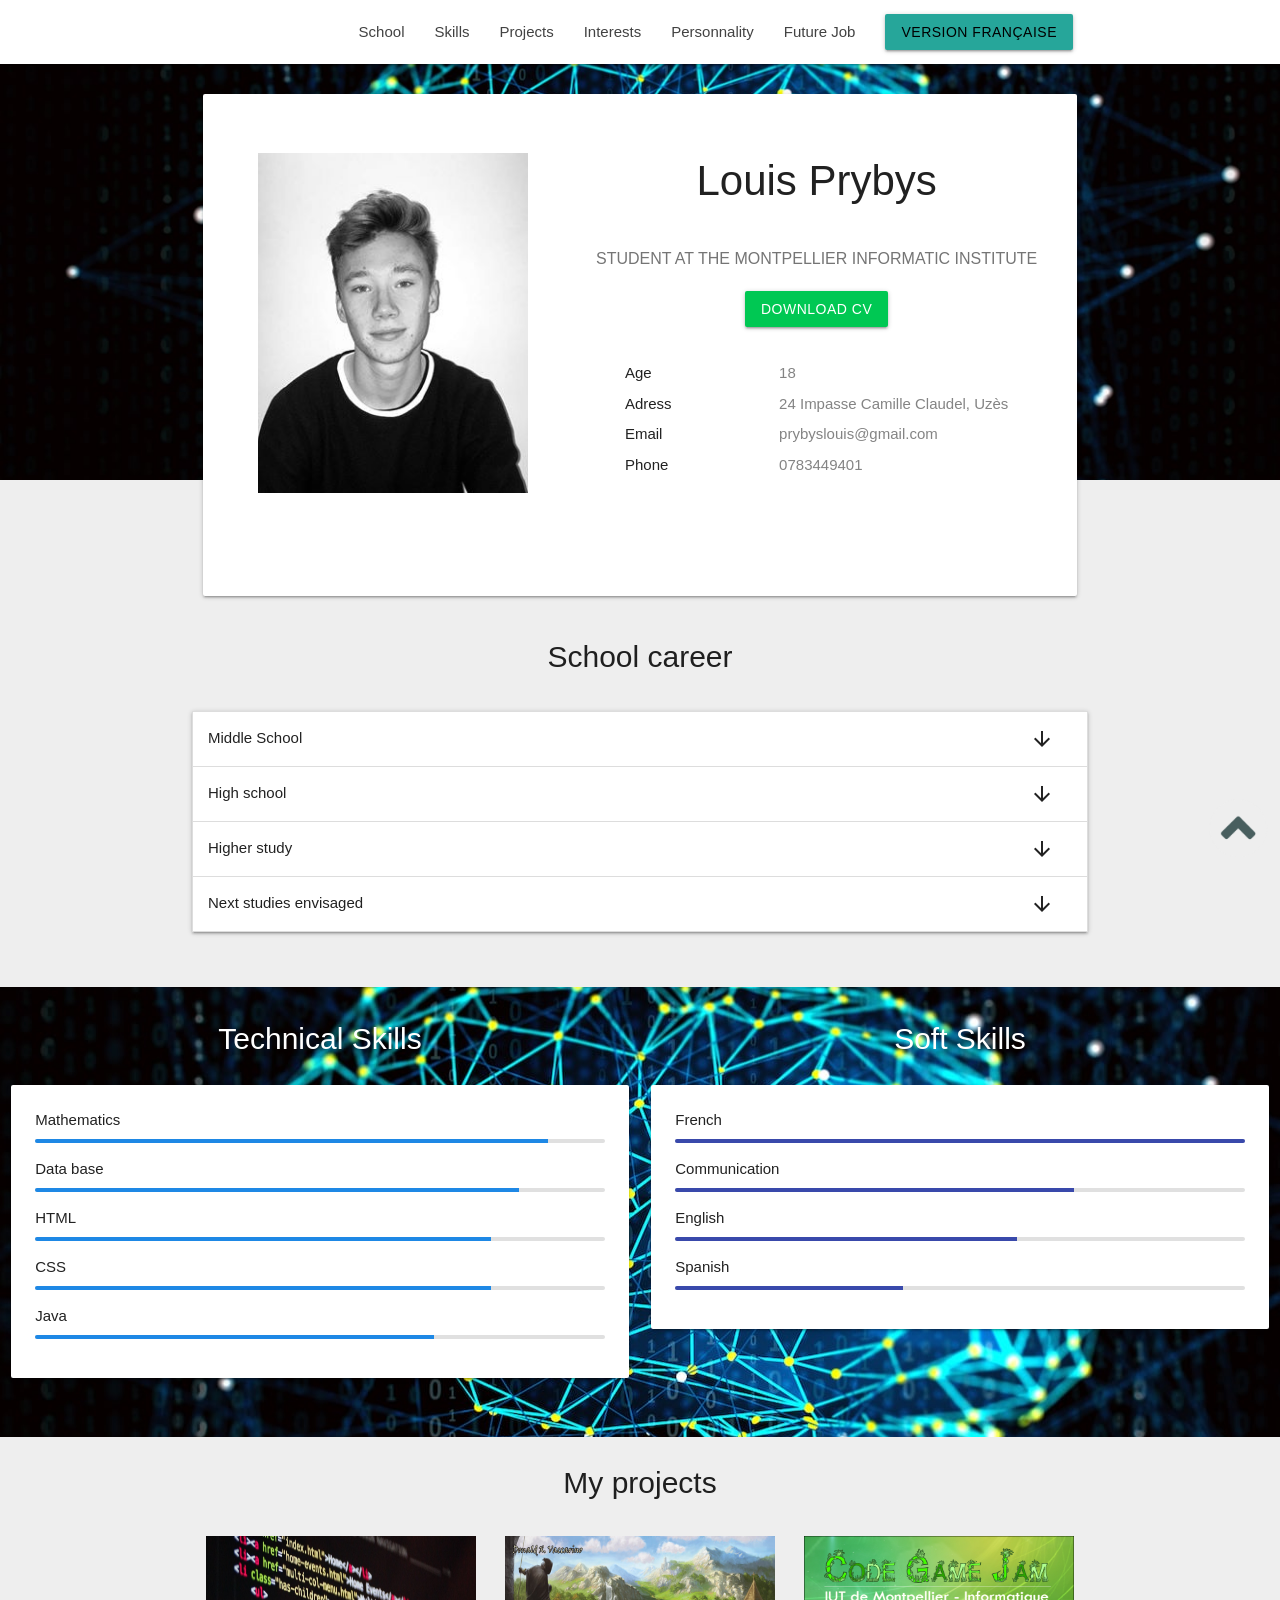
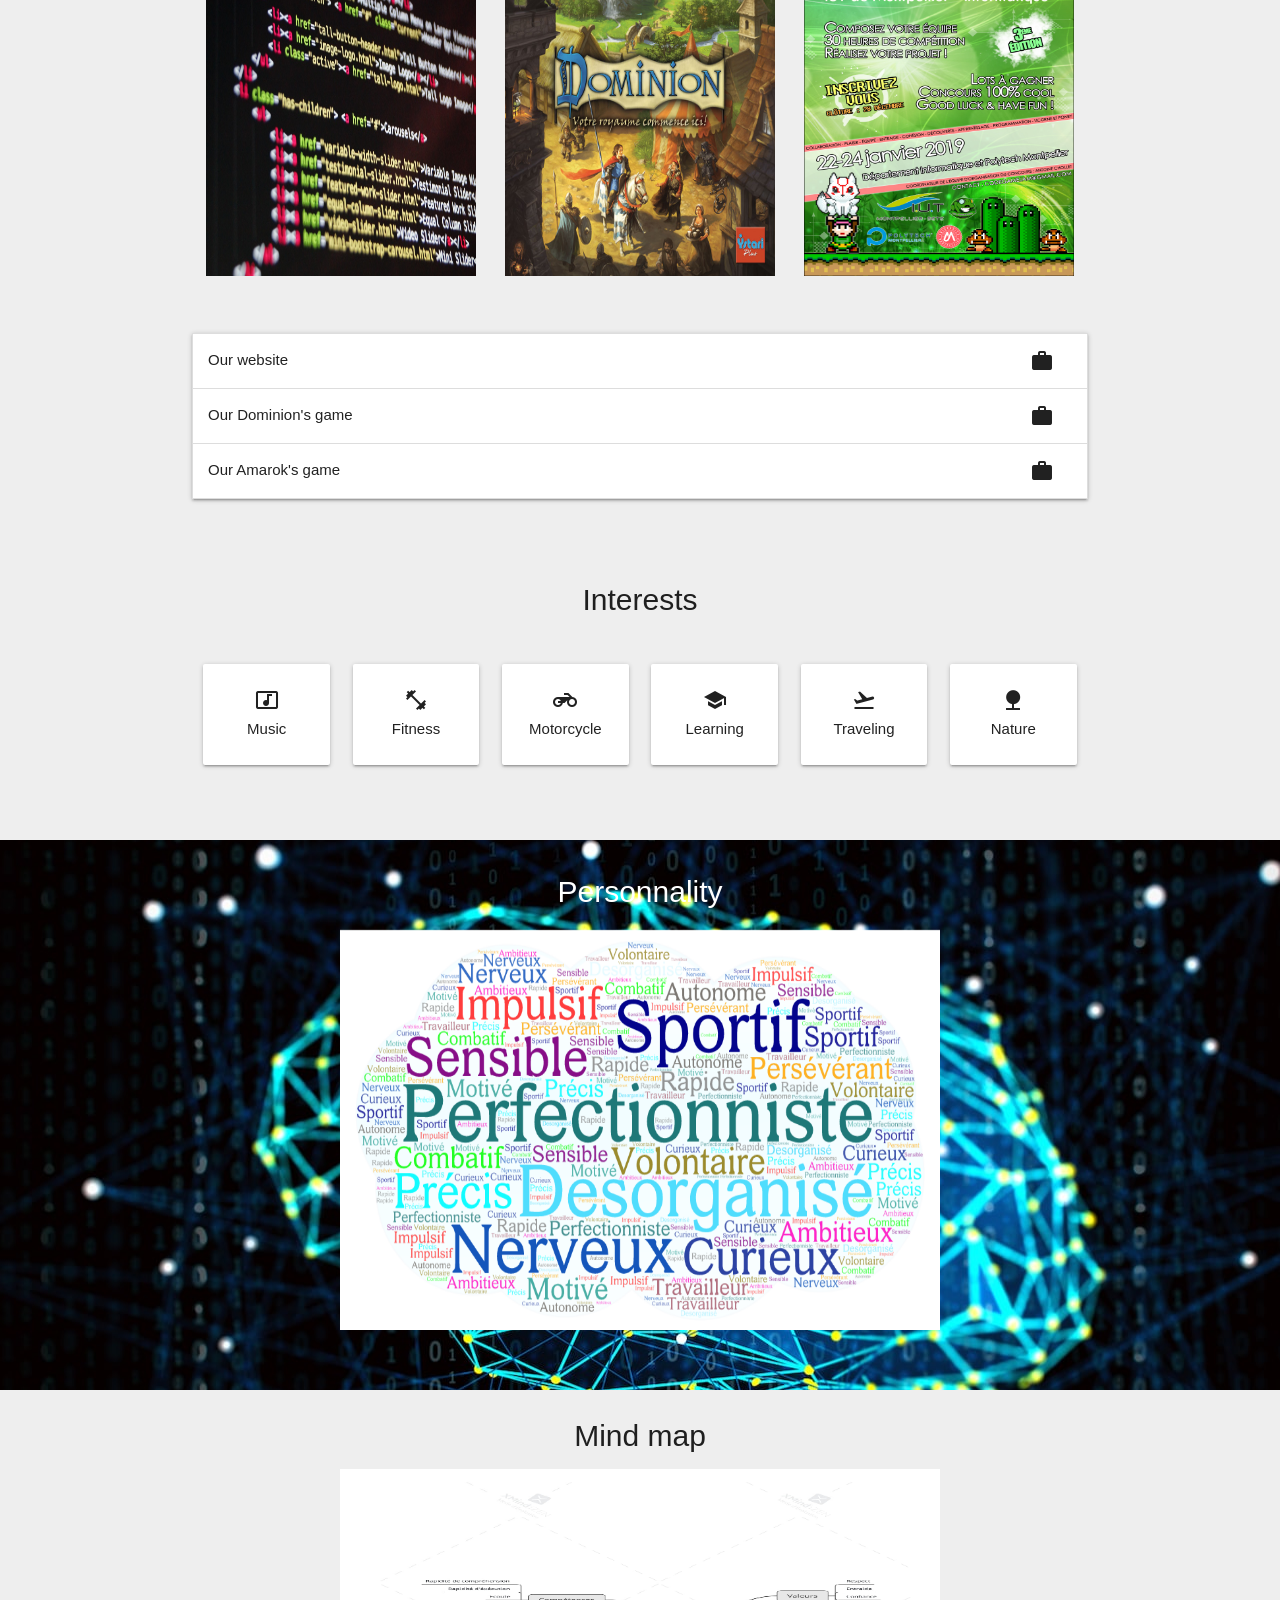
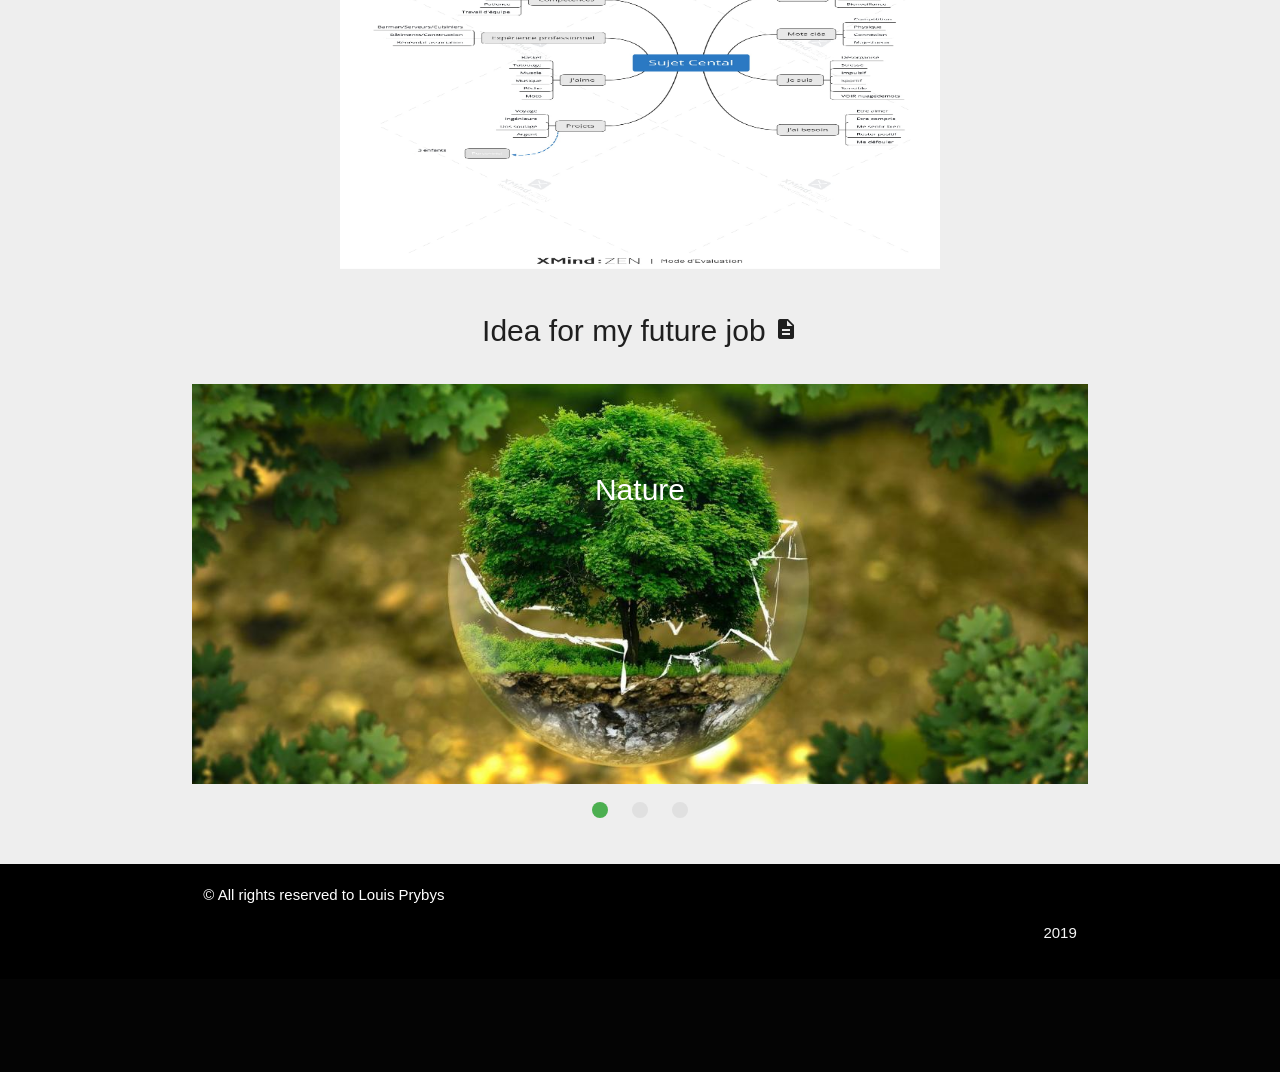
<file: index.html>
<!DOCTYPE html>
<html>
	<head>
		<title>Personal Website</title>
		<meta charset="utf-8">
		<!--Import Google Icon Font-->
		<link href="https://fonts.googleapis.com/icon?family=Material+Icons" rel="stylesheet">
		<!-- Social media Font -->
		<link rel="stylesheet" href="https://d1azc1qln24ryf.cloudfront.net/114779/Socicon/style-cf.css?9ukd8d">
		<!-- Materialize: Compiled and minified CSS -->
		<link rel="stylesheet" href="https://cdnjs.cloudflare.com/ajax/libs/materialize/1.0.0/css/materialize.min.css">
		<link rel="stylesheet" type="text/css" href="./accueilstyle.css">
		<!--Let browser know website is optimized for mobile-->
		<meta name="viewport" content="width=device-width, initial-scale=1.0"/>
	</head>
	<body class="grey lighten-3">
		<header>
			<div class="header-bg"></div>
			<nav class="nav-wraper white">
				<div class="container">
					
					<a data-target="sidenav" class="sidenav-trigger grey-text text-darken-3"><i class="material-icons">menu</i></a>
					<ul id="nav-mobile" class="right hide-on-med-and-down">
						<li><a class="grey-text text-darken-3" href="#school">School</a></li>
						<li ><a class="grey-text text-darken-3" href="#skills">Skills</a></li>
						<li><a class="grey-text text-darken-3" href="#projects">Projects</a></li>
						<li ><a class="grey-text text-darken-3" href="#interests">Interests</a></li>
						<li><a class="grey-text text-darken-3" href="#personnality">Personnality</a></li>
						<li ><a class="grey-text text-darken-3" href="#futurejob">Future Job</a></li>
						<li ><a class="waves-effect waves-light btn black-text text-darken-1" href="./index1.html">Version Française</a></li>
					</ul>
				</div>
			</nav>
		</header>
		<ul id="sidenav" class="sidenav">
			<li><a class="grey-text text-darken-3" href="#about">About</a></li>
			<li><a class="grey-text text-darken-3" href="#school">School</a></li>
			<li ><a class="grey-text text-darken-3" href="#skills">Skills</a></li>
			<li><a class="grey-text text-darken-3" href="#projects">Projects</a></li>
			<li ><a class="grey-text text-darken-3" href="#interests">Interests</a></li>
			<li><a class="grey-text text-darken-3" href="#personnality">Personnality</a></li>
			<li ><a class="grey-text text-darken-3" href="#futurejob">Future Job</a></li>
			<li ><a class="waves-effect waves-light btn black-text text-darken-1" href="./pageaccueil1.html">Version Française</a></li>
		</ul>
		<div class="wrapper container">
			<!-- first card with personal info -->
			<div class="row">
				<div class="col s12">
					<div class="card">
						<div class="card-content ">
							<div class="row ">
								<div class="col s12 l5 center">
									<img class="responsive-img avatar" src="./image/Louis.jpg" alt="Image de Louis">
									<ul class="social-icons">
										<li>
											<a target="_blank" href="https://www.facebook.com/louis.prybys.7" class="pure-button button-socicon"><span class="socicon socicon-facebook grey-text text-darken-1"></span></a>
										</li>
										<li>
											<a target="_blank" href="https://www.instagram.com/louisprybys/?hl=fr" class="pure-button button-socicon"><span class="socicon socicon-linkedin grey-text text-darken-1"></span></a>
										</li>
										<li>
											<a target="_blank" href="https://www.linkedin.com/in/louis-prybys-404544171/" class="pure-button button-socicon"><span class="socicon socicon-instagram grey-text text-darken-1"></span></a>
										</li>
									</ul>
								</div>
								<div class="col s12 l7 info center">
									<h1 id="about" class="scrollspy">Louis Prybys</h1>
									<p class="grey-text text-darken-1 student">
										Student at the Montpellier informatic Institute
									</p>
									<div class="student">
										<a class="waves-effect waves-light btn green accent-4" href="./docs/CV.pdf" target="_blank" download id="CV">DOWNLOAD CV</a>
									</div>
									<ul class="student">
										<li>
											<span class="profile-title">Age</span>
											<span class="profile-desc">18</span>
										</li>
										<li>
											<span class="profile-title">Adress</span>
											<span class="profile-desc">24 Impasse Camille Claudel, Uzès</span>
										</li>
										<li>
											<span class="profile-title">Email</span>
											<span class="profile-desc">prybyslouis@gmail.com</span>
										</li>
										<li>
											<span class="profile-title">Phone</span>
											<span class="profile-desc">0783449401</span>
										</li>
									</ul>
								</div>
							</div>
						</div>
					</div>
				</div>
			</div>
			<div>
				<h3 id="school" class="padding">School career</h3>
				<ul class="collapsible">
					<li>
						<div class="collapsible-header">
							Middle School
							<i class="fleche material-icons">arrow_downward</i>
						</div>
						<div class="collapsible-body">
							<span>College students at Jean Louis Trintignant,30700 Uzès. <br>Brevet des collèges : Well mention.</span>
						</div>
					</li>
					<li>
						<div class="collapsible-header">
							High school
							<i class=" fleche material-icons">arrow_downward</i>
						</div>
						<div class="collapsible-body">
							<span>High school student at Lycée Charles Gide, 30700 Uzès. <br>Baccalauréat : AB Mention.</span>
						</div>
					</li>
					<li>
						<div class="collapsible-header">
							Higher study
							<i class="fleche material-icons">arrow_downward</i>
						</div>
						<div class="collapsible-body">
							<span>Student at the Montpellier informatic institute (DUT). First year.</span>
						</div>
					</li>
					<li>
						<div class="collapsible-header">
							Next studies envisaged
							<i class="fleche material-icons">arrow_downward</i>
						</div>
						<div class="collapsible-body">
							<span>Engineering schools like (Ecole des Mines or Polytech).</span>
						</div>
					</li>
				</ul>
			</div>
		</div>
		<!-- Skills -->
		<div class="parallax-container">
			<div class="parallax">
				<img alt="Image parallax" src="./image/artifi.jpg">
			</div>
			<div class="row">
				<div class="col s12 l6">
					<h2 id="skills" class="scrollspy">Technical Skills</h2>
					<div class="card">
						<div class="card-content">
							<div>
								Mathematics
							</div>
							<div class="progress grey lighten-2">
								<div class="determinate blue darken-1" style="width: 90%"></div>
							</div>
							<div>
								Data base
							</div>
							<div class="progress grey lighten-2">
								<div class="determinate blue darken-1" style="width: 85%"></div>
							</div>
							<div>
								HTML
							</div>
							<div class="progress grey lighten-2">
								<div class="determinate blue darken-1" style="width: 80%"></div>
							</div>
							<div>
								CSS
							</div>
							<div class="progress grey lighten-2">
								<div class="determinate blue darken-1" style="width: 80%"></div>
							</div>
							<div>
								Java
							</div>
							<div class="progress grey lighten-2">
								<div class="determinate blue darken-1" style="width: 70%"></div>
							</div>
						</div>
					</div>
				</div>
				<div class="col s12 l6">
					<h2 class="scrollspy">Soft Skills</h2>
					<div class="card">
						<div class="card-content">
							<div>
								French
							</div>
							<div class="progress grey lighten-2">
								<div class="determinate indigo darken-1" style="width: 100%"></div>
							</div>
							<div>
								Communication
							</div>
							<div class="progress grey lighten-2">
								<div class="determinate indigo darken-1" style="width: 70%"></div>
							</div>
							<div>
								English
							</div>
							<div class="progress grey lighten-2">
								<div class="determinate indigo darken-1" style="width: 60%"></div>
							</div>
							<div>
								Spanish
							</div>
							<div class="progress grey lighten-2">
								<div class="determinate  indigo darken-1" style="width: 40%"></div>
							</div>
						</div>
					</div>
				</div>
			</div>
		</div>
		<div class="row large center">
			<h3 id="projects" class="padding">My projects</h3>
			<div class="col l4 m12 s12">
				<img class="responsive-img " src="./image/code.jpg" alt="Image projects" onclick="toggle_text('span_txt');">
				<br />
				<span id="span_txt" style="display: none;">Code : I created a site with my team using cms joomla. <a target="_blank" href="https://iut-info-projet.cloudaccess.host/index.php"> Our website</a></span>
			</div>
			<div class="col l4 m12 s12">
				<img class="responsive-img " src="./image/game.jpg" alt="Image projects" onclick="toggle_text1('span_txt1');">
				<br />
				<span id="span_txt1" style="display: none;">Game : As part of the DUT we designed a board game entirely in java.<a target="_blank" href="https://dominion.zanapher.fr/login?next=%2Findex"> Play Game</a></span>
			</div>
			<div class="col l4 m12 s12">
				<img class="responsive-img jam" src="./image/jam.jpg" alt="Image projects" onclick="toggle_text2('span_txt2');">
				<br />
				<span id="span_txt2" style="display: none;">Jam : I participated in the design of a video game in a group of 5.<a target="_blank" href="./amarok/amarok.html"> Play game</a></span>
			</div>
		</div>

				<div class="wrapper container">
		<ul class="collapsible">
					<li>
						<div class="collapsible-header">
							Our website
							<i class="fleche material-icons">work</i>
						</div>
						<div class="collapsible-body">
							<span>In project management, we carried out this project in a group of 6. Taking control of the software used was complicated but I managed to create and configure an entire forum. The project lasted about 2 months and I was involved in this interesting project for about 10 hours.<br>
								<br>
							You can play our game by clicking on the first image.</span>
						</div>
					</li>
					<li>
						<div class="collapsible-header">
							Our Dominion's game
							<i class=" fleche material-icons">work</i>
						</div>
						<div class="collapsible-body">
							<span>In programming we performed a fully java-coded board game. This one lasted about 1 month, there were 4 of us working on the project. More specifically, I was involved in the code of the various cards used to develop specific strategies.<br>
								<br>
								You can play our game by clicking on the second image.</span>
						</div>
					</li>
					<li>
						<div class="collapsible-header">
							Our Amarok's game
							<i class="fleche material-icons">work</i>
						</div>
						<div class="collapsible-body">
							<span>For profit and competitive, I participated in the creation of a video game. In fact, we had 30 hours to make a game on the theme of the forest. My work carried out was access to the realization of the different maps. I also helped to write the code to make the character work. <br>
								<br>
								You can play our game by clicking on the third image.</span>
						</div>
					</li>
				</ul>
			</div>
		<div class="wrapper container">
			<div class="interests">
				<h3 id="interests" class="scrollspy">Interests</h3>
				<div class="row interests">
					<div class="col s6 m4 l2">
						<div class="card">
							<div class="card-content center">
								<div>
									<i class="material-icons">music_video</i>
								</div>
								<div>
									Music
								</div>
							</div>
						</div>
					</div>
					<div class="col s6 m4 l2">
						<div class="card">
							<div class="card-content center">
								<div>
									<i class="material-icons">fitness_center</i>
								</div>
								<div>
									Fitness
								</div>
							</div>
						</div>
					</div>
					<div class="col s6 m4 l2">
						<div class="card">
							<div class="card-content center">
								<div>
									<i class="material-icons">motorcycle</i>
								</div>
								<div>
									Motorcycle
								</div>
							</div>
						</div>
					</div>
					<div class="col s6 m4 l2">
						<div class="card">
							<div class="card-content center">
								<div>
									<i class="material-icons">school</i>
								</div>
								<div>
									Learning
								</div>
							</div>
						</div>
					</div>
					<div class="col s6 m4 l2">
						<div class="card">
							<div class="card-content center">
								<div>
									<i class="material-icons">flight_takeoff</i>
								</div>
								<div>
									Traveling
								</div>
							</div>
						</div>
					</div>
					<div class="col s6 m4 l2">
						<div class="card">
							<div class="card-content center">
								<div>
									<i class="material-icons">nature</i>
								</div>
								<div>
									Nature
								</div>
							</div>
						</div>
					</div>
				</div>
			</div>
		</div>
		<div class="parallax-container para">
			<div class="parallax">
				<img alt="Image parallax" src="./image/artifi.jpg">
			</div>
			<h2 id="personnality">Personnality</h2>
			<div class="positionnuage">
				<img class="materialboxed" alt="Image de mon nuage de mots" src="./image/cloud.png">
			</div>
		</div>
		<div class="positionnuage">
			<h3 id="personnality">Mind map</h3>
			<img class="mind materialboxed" alt="Image de moi" src="./image/mentale.jpg">
		</div>
		<div class="think">
			<h3 id="futurejob" class="padding scrollspy" >Idea for my future job <i class="material-icons">description</i></h3>
		</div>
		<div class="wrapper container">
			<div class="slider">
				<ul class="slides">
					<li>
						<img src="./image/nature.jpg" alt="Image de mon future domaine d'activité">
						<div class="caption center-align">
							<h3>Nature</h3>
						</div>
					</li>
					<li>
						<img src="./image/espace.jpg" alt="Image de mon future domaine d'activité">
						<div class="caption left-align">
							<h3>Space</h3>
						</div>
					</li>
					<li>
						<img src="./image/technologie-informatique.png" alt="Image de mon future domaine d'activité">
						<div class="caption right-align">
							<h3>Technologies</h3>
						</div>
					</li>
				</ul>
			</div>
		</div>
		<footer class="page-footer">
			<div class="container">
				<div class="row">
					<div class="col l16 s12">
						© All rights reserved to Louis Prybys
					</div>
					<div class="col l16 s12">
						<p class="grey-text text-lighten-4 right">
							2019
						</p>
					</div>
				</div>
			</div>
			<div class="footer-copyright">
				<div class="container">
					<div class="row">
						<div class="col l12 s12">
							<ul class="social-icons left">
								<li>
									<a target="_blank" href="https://www.facebook.com/louis.prybys.7" class="pure-button button-socicon"><span class="socicon socicon-facebook white-text text-darken-1"></span></a>
								</li>
								<li>
									<a target="_blank" href="https://www.instagram.com/louisprybys/?hl=fr" class="pure-button button-socicon"><span class="socicon socicon-linkedin white-text text-darken-1"></span></a>
								</li>
								<li>
									<a target="_blank" href="https://www.linkedin.com/in/louis-prybys-404544171/" class="pure-button button-socicon"><span class="socicon socicon-instagram white-text text-darken-1"></span></a>
								</li>
							</ul>
						</div>
					</div>
				</div>
			</div>
		</footer>
		<a class="back-to-top" href="#"><img alt="Back to Top" src="./image/fleche.png" data-jpibfi-post-excerpt="" data-jpibfi-post-url="http://www.cdl-graphicart.com/un-bouton-back-to-top-fluide-grace-a-jquery/" data-jpibfi-post-title="Un bouton "back to top" fluide grâce à jQuery" data-jpibfi-src="https://lh3.googleusercontent.com/-3RldGtL2azw/VrOzk609bmI/AAAAAAAABMw/xk8QnsFub7Q/s70-Ic42/BackToTop.png" ></a>
		<!-- Compiled and minified JavaScript -->
		<script src="https://ajax.googleapis.com/ajax/libs/jquery/3.3.1/jquery.min.js"></script>
		<script src="https://cdnjs.cloudflare.com/ajax/libs/materialize/1.0.0/js/materialize.min.js"></script>
		<script>
			$(document).ready(function(){
				$('.scrollspy').scrollSpy();
			});
		</script>
		<!-- Javascript for sidenav -->
		<script>
			$(document).ready(function(){
				$('.sidenav').sidenav();
			});
		</script>
		<!-- Javascript for slider -->
		<script type="text/javascript">
			$(document).ready(function(){
				$('.slider').slider();
			});
		</script>
		<!-- Javascript for parallax -->
		<script>
			$(document).ready(function(){
				$('.parallax').parallax();
			});
		</script>
		<script>
			$(document).ready(function(){
				$('.parallax1').parallax();
			});
		</script>
		<!-- Javascript for touchdown -->
		<script>
			$(document).ready(function(){
				$('.collapsible').collapsible();
			});
		</script>
		<script>
			$(document).ready(function(){
				$('.materialboxed').materialbox();
				  
			});
		</script>
		<!-- Javascript for projects -->
		<script>
			function toggle_text(id) {
				var span = document.getElementById(id);
				if(span.style.display == "none") {
					span.style.display = "inline";
				}
				else {
					span.style.display = "none";
				}
			}
			function toggle_text1(id) {
				var span = document.getElementById(id);
				if(span.style.display == "none") {
					span.style.display = "inline";
				}
				else {
					span.style.display = "none";
				}
			}
			function toggle_text2(id) {
				var span = document.getElementById(id);
				if(span.style.display == "none") {
					span.style.display = "inline";
				}
				else {
					span.style.display = "none";
				}
			}
		</script>
		<!-- Javascript for menu -->
		<script>
			$('a[href^="#"]').click(function(){
				var the_id = $(this).attr("href");
				var duration = 700;
				if (the_id === '#') {
					return;
				}
				$('html, body').animate({
					scrollTop:$(the_id).offset().top
				}
				, duration);
				return false;
			});
		</script>
		<!-- Javascript for backtotop -->
		<script>
			jQuery(document).ready(function() {
				var offset = 220;
				var duration = 1000;
				jQuery(window).scroll(function() {
					if (jQuery(this).scrollTop() > offset) {
						jQuery('.back-to-top').fadeIn(duration);
					}
					 else {
						jQuery('.back-to-top').fadeOut(duration);
					}
				});
				jQuery('.back-to-top').click(function(event) {
					event.preventDefault();
					jQuery('html, body').animate({
						scrollTop: 0
					}
					, duration);
					return false;
				}
				)
			});
		</script>
	</body>
</html>
</file>
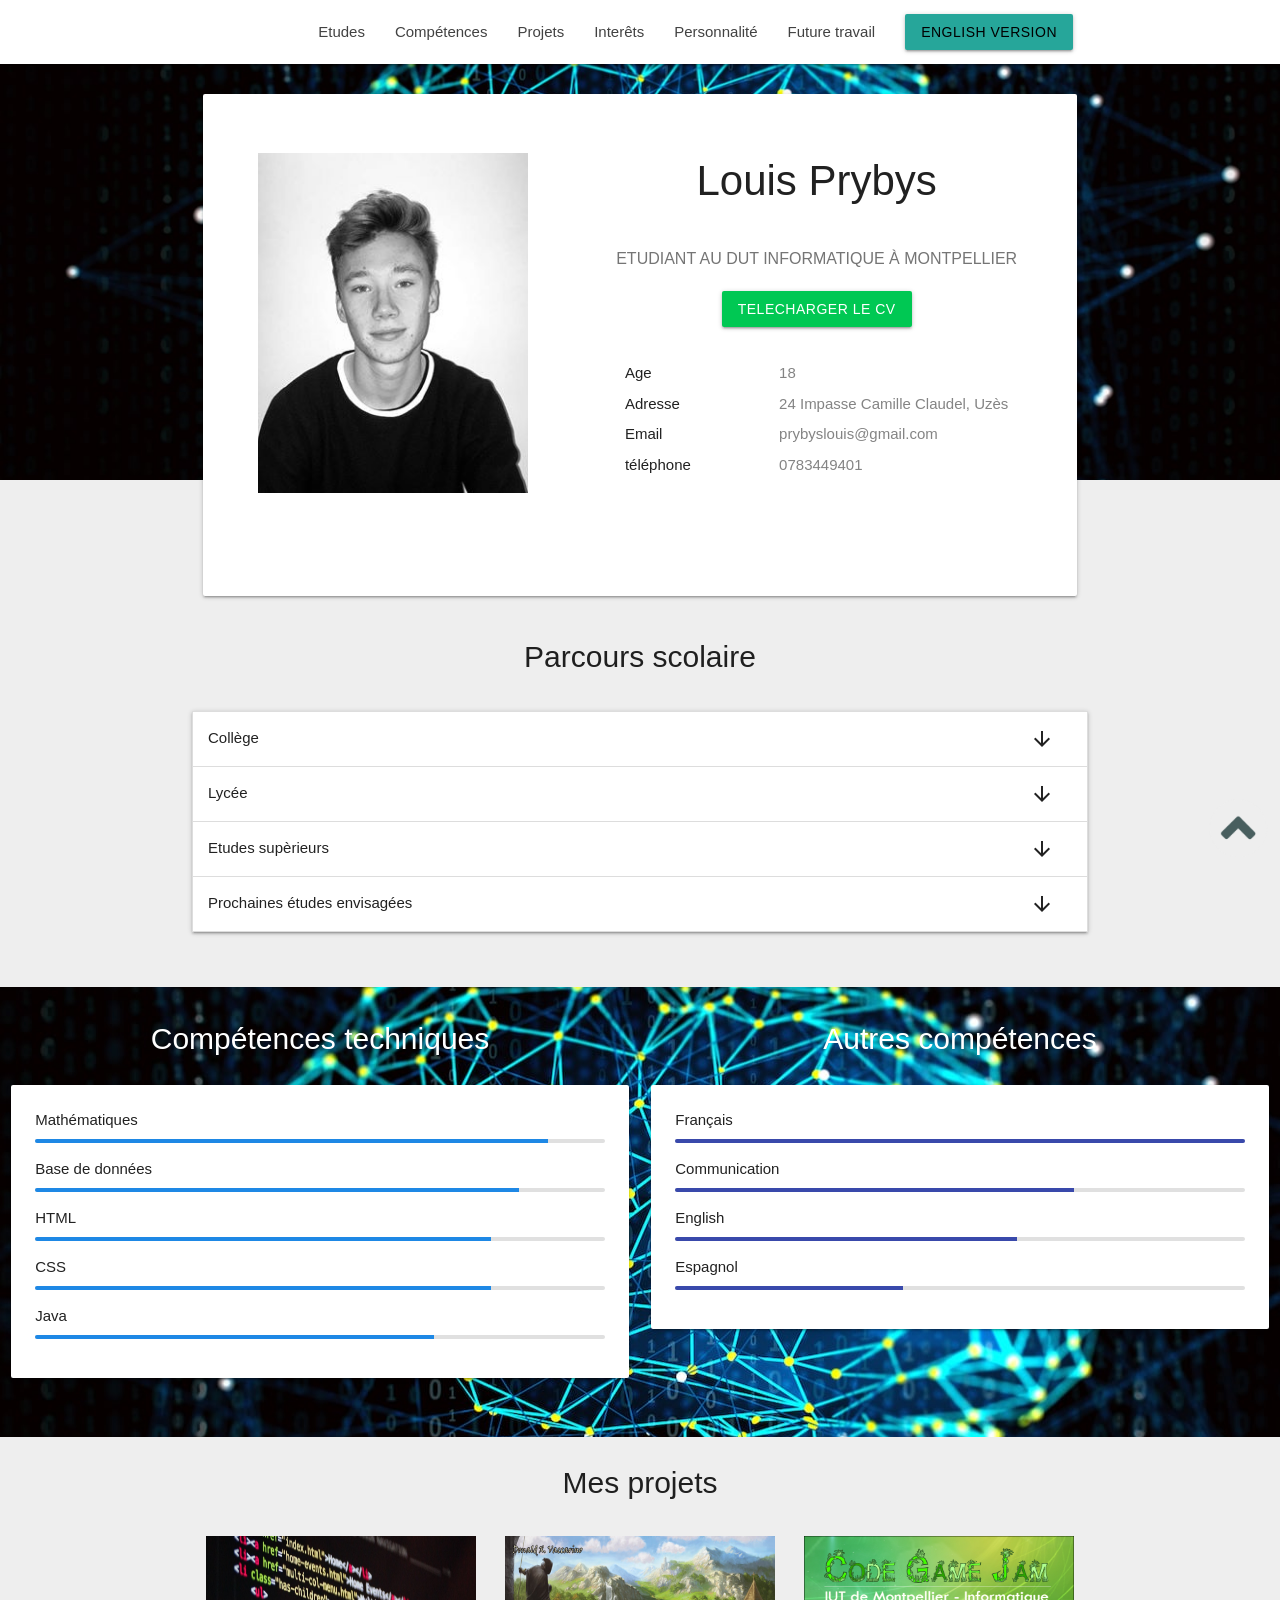
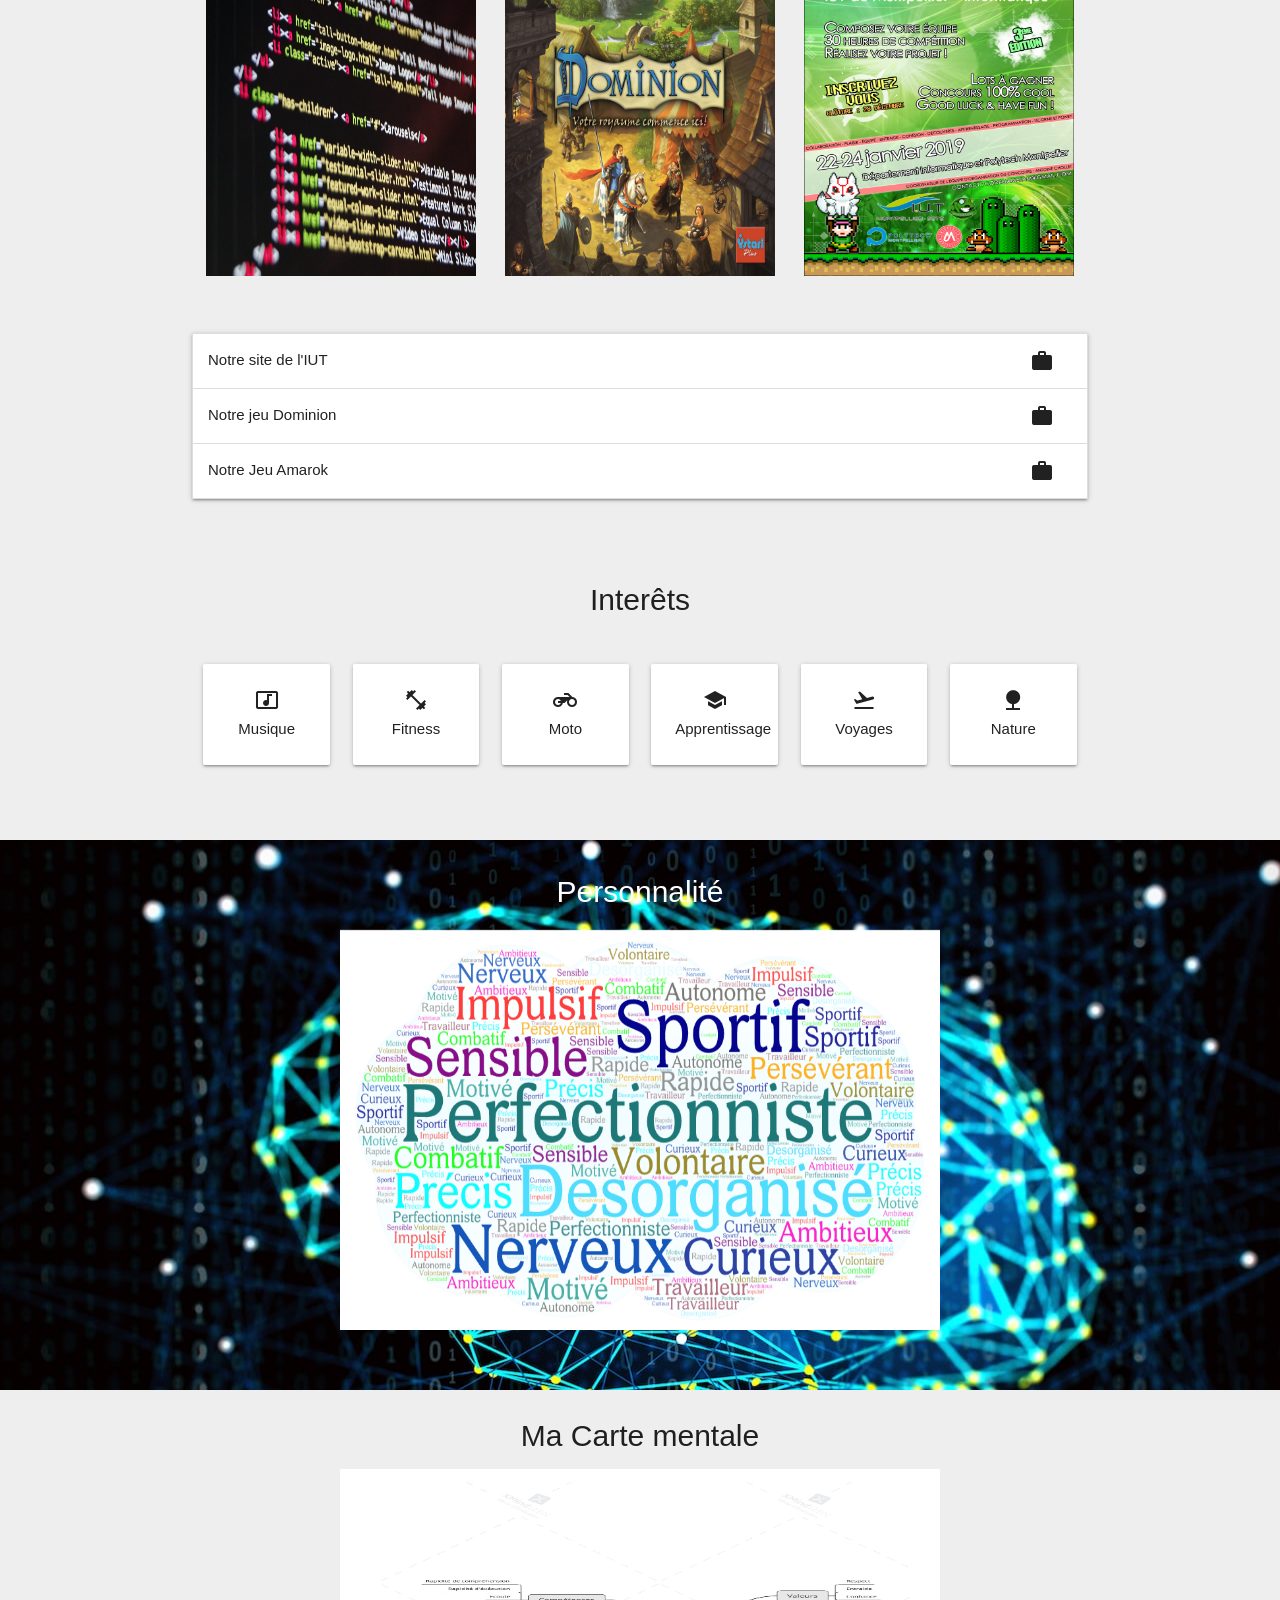
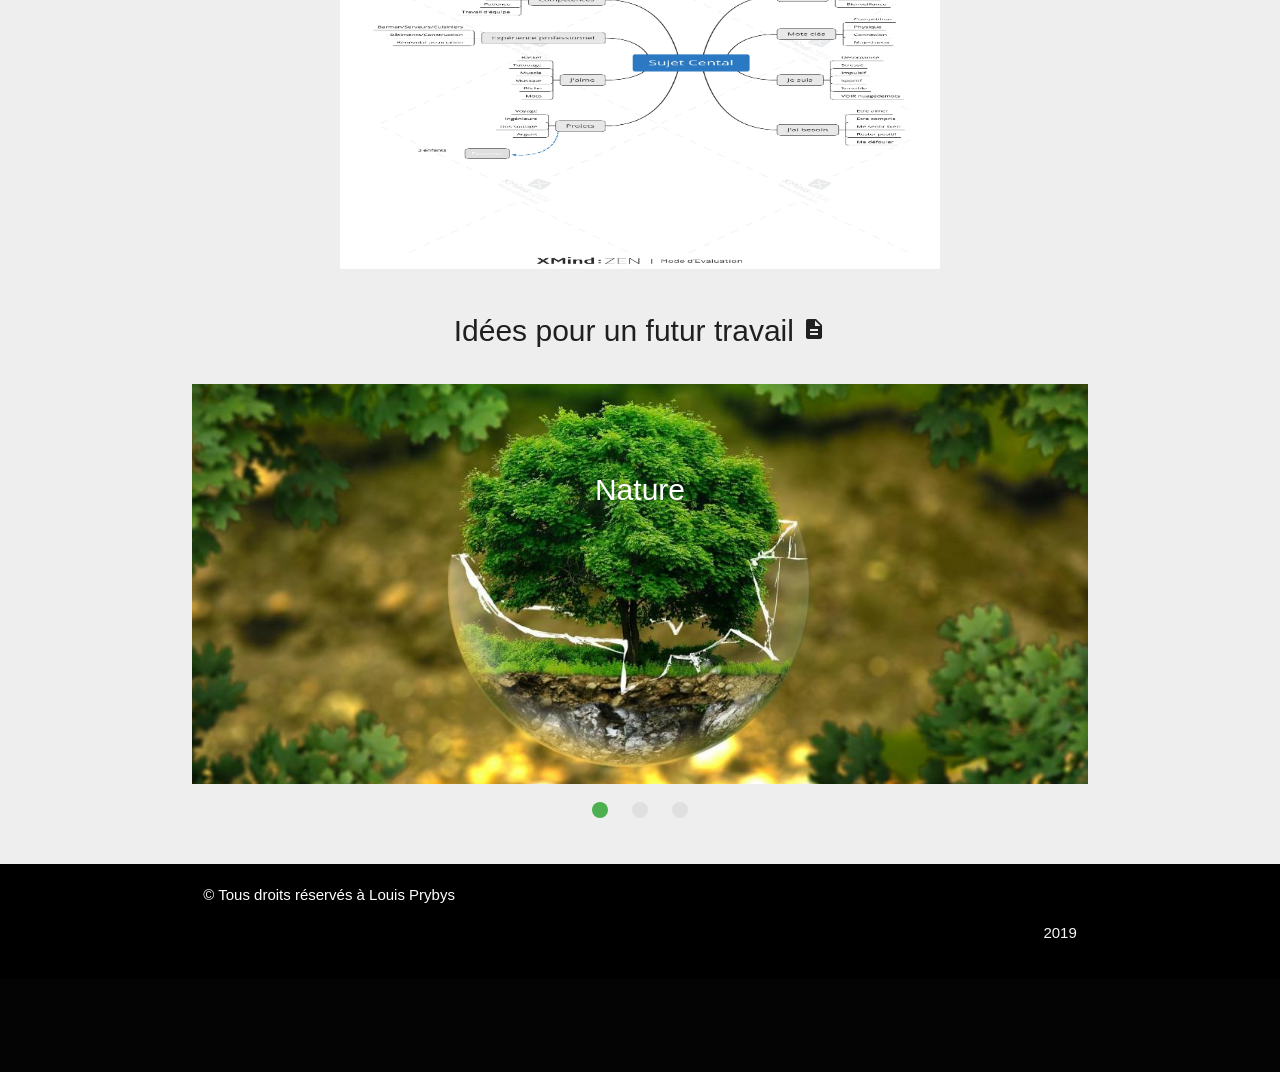
<file: index1.html>
<!DOCTYPE html>
<html>
	<head>
		<title>Personal Website</title>
		<meta charset="utf-8">
		<!--Import Google Icon Font-->
		<link href="https://fonts.googleapis.com/icon?family=Material+Icons" rel="stylesheet">
		<!-- Social media Font -->
		<link rel="stylesheet" href="https://d1azc1qln24ryf.cloudfront.net/114779/Socicon/style-cf.css?9ukd8d">
		<!-- Materialize: Compiled and minified CSS -->
		<link rel="stylesheet" href="https://cdnjs.cloudflare.com/ajax/libs/materialize/1.0.0/css/materialize.min.css">
		<link rel="stylesheet" type="text/css" href="./accueilstyle.css">
		<!--Let browser know website is optimized for mobile-->
		<meta name="viewport" content="width=device-width, initial-scale=1.0"/>
	</head>
	<body class="grey lighten-3">
		<header>
			<div class="header-bg"></div>
			<nav class="nav-wraper white">
				<div class="container">
					<a data-target="sidenav" class="sidenav-trigger grey-text text-darken-3"><i class="material-icons">menu</i></a>
					<ul id="nav-mobile" class="right hide-on-med-and-down">
						<li><a class="grey-text text-darken-3" href="#school">Etudes</a></li>
						<li ><a class="grey-text text-darken-3" href="#skills">Compétences</a></li>
						<li><a class="grey-text text-darken-3" href="#projects">Projets</a></li>
						<li ><a class="grey-text text-darken-3" href="#interests">Interêts</a></li>
						<li><a class="grey-text text-darken-3" href="#personnality">Personnalité</a></li>
						<li ><a class="grey-text text-darken-3" href="#futurejob">Future travail</a></li>
						<li ><a class="waves-effect waves-light btn black-text text-darken-1" href="./index.html">English Version</a></li>
					</ul>
				</div>
			</nav>
		</header>
		<ul id="sidenav" class="sidenav">
			<li><a class="grey-text text-darken-3" href="#about">A propos</a></li>
			<li><a class="grey-text text-darken-3" href="#school">Etudes</a></li>
			<li ><a class="grey-text text-darken-3" href="#skills">Compétences</a></li>
			<li><a class="grey-text text-darken-3" href="#projects">Projets</a></li>
			<li ><a class="grey-text text-darken-3" href="#interests">Interêts</a></li>
			<li><a class="grey-text text-darken-3" href="#personnality">Personnalité</a></li>
			<li ><a class="grey-text text-darken-3" href="#futurejob">Future travail</a></li>
			<li ><a class="waves-effect waves-light btn black-text text-darken-1" href="./pageaccueil.html">English Version</a></li>
		</ul>
		<div class="wrapper container">
			<!-- first card with personal info -->
			<div class="row">
				<div class="col s12">
					<div class="card">
						<div class="card-content ">
							<div class="row ">
								<div class="col s12 l5 center">
									<img class="responsive-img avatar" src="./image/Louis.jpg" alt="Image de Louis">
									<ul class="social-icons">
										<li>
											<a target="_blank" href="https://www.facebook.com/louis.prybys.7" class="pure-button button-socicon"><span class="socicon socicon-facebook grey-text text-darken-1"></span></a>
										</li>
										<li>
											<a target="_blank" href="https://www.instagram.com/louisprybys/?hl=fr" class="pure-button button-socicon"><span class="socicon socicon-linkedin grey-text text-darken-1"></span></a>
										</li>
										<li>
											<a target="_blank" href="https://www.linkedin.com/in/louis-prybys-404544171/" class="pure-button button-socicon"><span class="socicon socicon-instagram grey-text text-darken-1"></span></a>
										</li>
									</ul>
								</div>
								<div class="col s12 l7 info center">
									<h1 id="about" class="scrollspy">Louis Prybys</h1>
									<p class="grey-text text-darken-1 student">
										Etudiant au DUT informatique à Montpellier
									</p>
									<div class="student">
										<a class="waves-effect waves-light btn green accent-4" href="./docs/CV.pdf" target="_blank" download id="CV">TELECHARGER LE CV</a>
									</div>
									<ul class="student">
										<li>
											<span class="profile-title">Age</span>
											<span class="profile-desc">18</span>
										</li>
										<li>
											<span class="profile-title">Adresse</span>
											<span class="profile-desc">24 Impasse Camille Claudel, Uzès</span>
										</li>
										<li>
											<span class="profile-title">Email</span>
											<span class="profile-desc">prybyslouis@gmail.com</span>
										</li>
										<li>
											<span class="profile-title">téléphone</span>
											<span class="profile-desc">0783449401</span>
										</li>
									</ul>
								</div>
							</div>
						</div>
					</div>
				</div>
			</div>
			<div>
				<h3 id="school" class="padding">Parcours scolaire</h3>
				<ul class="collapsible">
					<li>
						<div class="collapsible-header">
							Collège
							<i class="fleche material-icons">arrow_downward</i>
						</div>
						<div class="collapsible-body">
							<span>Etudiant au Collège Jean Louis Trintignant,30700 Uzès. <br>Brevet des collèges : Mention Bien.</span>
						</div>
					</li>
					<li>
						<div class="collapsible-header">
							Lycée
							<i class=" fleche material-icons">arrow_downward</i>
						</div>
						<div class="collapsible-body">
							<span>Etudiant au Lycée Charles Gide, 30700 Uzès. <br>Baccalauréat : AB Mention.</span>
						</div>
					</li>
					<li>
						<div class="collapsible-header">
							Etudes supèrieurs
							<i class="fleche material-icons">arrow_downward</i>
						</div>
						<div class="collapsible-body">
							<span>Etudiant DUT informatique de Montpellier. Première année.</span>
						</div>
					</li>
					<li>
						<div class="collapsible-header">
							Prochaines études envisagées
							<i class="fleche material-icons">arrow_downward</i>
						</div>
						<div class="collapsible-body">
							<span>Ecoles d'ingénieurs (Ecole des Mines ou Polytech).</span>
						</div>
					</li>
				</ul>
			</div>
		</div>
		<!-- Skills -->
		<div class="parallax-container">
			<div class="parallax">
				<img alt="Image parallax" src="./image/artifi.jpg">
			</div>
			<div class="row">
				<div class="col s12 l6">
					<h2 id="skills" class="scrollspy">Compétences techniques</h2>
					<div class="card">
						<div class="card-content">
							<div>
								Mathématiques
							</div>
							<div class="progress grey lighten-2">
								<div class="determinate blue darken-1" style="width: 90%"></div>
							</div>
							<div>
								Base de données
							</div>
							<div class="progress grey lighten-2">
								<div class="determinate blue darken-1" style="width: 85%"></div>
							</div>
							<div>
								HTML
							</div>
							<div class="progress grey lighten-2">
								<div class="determinate blue darken-1" style="width: 80%"></div>
							</div>
							<div>
								CSS
							</div>
							<div class="progress grey lighten-2">
								<div class="determinate blue darken-1" style="width: 80%"></div>
							</div>
							<div>
								Java
							</div>
							<div class="progress grey lighten-2">
								<div class="determinate blue darken-1" style="width: 70%"></div>
							</div>
						</div>
					</div>
				</div>
				<div class="col s12 l6">
					<h2 class="scrollspy">Autres compétences</h2>
					<div class="card">
						<div class="card-content">
							<div>
								Français
							</div>
							<div class="progress grey lighten-2">
								<div class="determinate indigo darken-1" style="width: 100%"></div>
							</div>
							<div>
								Communication
							</div>
							<div class="progress grey lighten-2">
								<div class="determinate indigo darken-1" style="width: 70%"></div>
							</div>
							<div>
								English
							</div>
							<div class="progress grey lighten-2">
								<div class="determinate indigo darken-1" style="width: 60%"></div>
							</div>
							<div>
								Espagnol
							</div>
							<div class="progress grey lighten-2">
								<div class="determinate  indigo darken-1" style="width: 40%"></div>
							</div>
						</div>
					</div>
				</div>
			</div>
		</div>
		<div class="row large center">
			<h3 id="projects" class="padding">Mes projets</h3>
			<div class="col l4 m6 s12">
				<img class="responsive-img " src="./image/code.jpg" alt="Image projects" onclick="toggle_text('span_txt');">
				<br />
				<span id="span_txt" style="display: none;">Code : j'ai réalisé avec mon équipe un site à l'aide du cms joomla.<a target="_blank" href="https://iut-info-projet.cloudaccess.host/index.php"> Notre site</a></span>
			</div>
			<div class="col l4 m6 s12">
				<img class="responsive-img" src="./image/game.jpg" alt="Image projects" onclick="toggle_text1('span_txt1');">
				<br />
				<span id="span_txt1" style="display: none;">Game :Dans le cadre du DUT nous avons conçu un jeu de société entièrement en java.<a target="_blank" href="https://dominion.zanapher.fr/login?next=%2Findex"> Jouer</a></span>
			</div>
			<div class="col l4 m6 s12">
				<img class="responsive-img jam" src="./image/jam.jpg" alt="Image projects" onclick="toggle_text2('span_txt2');">
				<br />
				<span id="span_txt2" style="display: none;">Jam :J'ai participé à la conception d'un jeu vidéo en groupe de 5.<a target="_blank" href="./amarok/amarok.html"> Jouer</a></span>
			</div>
		</div>
		<div class="wrapper container">
		<ul class="collapsible">
					<li>
						<div class="collapsible-header">
							Notre site de l'IUT
							<i class="fleche material-icons">work</i>
						</div>
						<div class="collapsible-body">
							<span>Dans le carde de la gestion de projet, nous avons réalisé ce projet en groupe de 6. La prise en main du logiciel utilisé était compliqué mais j'ai tout de même réussi à créer et paramétrer un forum entier. Le projet s'est étendu sur environ 2 mois et j'ai été impliqué dans ce projet intéressant durant une dizaines d'heures.<br>
								<br>
							Vous pouvez retrouvé notre site en cliquant sur la première image.</span>
						</div>
					</li>
					<li>
						<div class="collapsible-header">
							Notre jeu Dominion
							<i class=" fleche material-icons">work</i>
						</div>
						<div class="collapsible-body">
							<span>En programmation nous avons effectué un jeu de société entièrement codé en java. Celui-ci a duré environ 1 mois, nous étions 4 à travailler sur le projet. J'ai plus précisémment été impliqué dans le code des différentes cartes permettant d'élaborer des stratégies particulières. <br>
								<br>
								Vous pouvez jouer à ce jeu en cliquant sur la deuxième image.</span>
						</div>
					</li>
					<li>
						<div class="collapsible-header">
							Notre Jeu Amarok
							<i class="fleche material-icons">work</i>
						</div>
						<div class="collapsible-body">
							<span>A but lucratif et compétitif, j'ai participé à la création d'un jeu vidéo. En effet, nous avions 30 heures pour réaliser un jeu sur le thème de la forêt. Mon travail effectué était accès sur la réalisation des différents maps. J'ai aussi aider à écrire le code permettant de faire marcher le personnage. <br>
								<br>
								Vous pouvez jouer à notre jeu en cliquant sur la troisième image.</span>
						</div>
					</li>
				</ul>
			</div>
		<div class="wrapper container">
			<div class="interests">
				<h3 id="interests" class="scrollspy">Interêts</h3>
				<div class="row interests">
					<div class="col s6 m4 l2">
						<div class="card">
							<div class="card-content center">
								<div>
									<i class="material-icons">music_video</i>
								</div>
								<div>
									Musique
								</div>
							</div>
						</div>
					</div>
					<div class="col s6 m4 l2">
						<div class="card">
							<div class="card-content center">
								<div>
									<i class="material-icons">fitness_center</i>
								</div>
								<div>
									Fitness
								</div>
							</div>
						</div>
					</div>
					<div class="col s6 m4 l2">
						<div class="card">
							<div class="card-content center">
								<div>
									<i class="material-icons">motorcycle</i>
								</div>
								<div>
									Moto
								</div>
							</div>
						</div>
					</div>
					<div class="col s6 m4 l2">
						<div class="card">
							<div class="card-content center">
								<div>
									<i class="material-icons">school</i>
								</div>
								<div>
									Apprentissage
								</div>
							</div>
						</div>
					</div>
					<div class="col s6 m4 l2">
						<div class="card">
							<div class="card-content center">
								<div>
									<i class="material-icons">flight_takeoff</i>
								</div>
								<div>
									Voyages
								</div>
							</div>
						</div>
					</div>
					<div class="col s6 m4 l2">
						<div class="card">
							<div class="card-content center">
								<div>
									<i class="material-icons">nature</i>
								</div>
								<div>
									Nature
								</div>
							</div>
						</div>
					</div>
				</div>
			</div>
		</div>
		<div class="parallax-container para">
			<div class="parallax">
				<img alt="Image parallax" src="./image/artifi.jpg">
			</div>
			<div class="positionnuage">
				<h2 id="personnality">Personnalité</h2>
				<img class="materialboxed" alt="Image de mon nuage de mots" src="./image/cloud.png">
			</div>
		</div>
		<div class="positionnuage">
			<h3 id="personnality">Ma Carte mentale</h3>
			<img class="mind materialboxed" alt="Image de moi" src="./image/mentale.jpg">
		</div>
		<div class="think">
			<h3 id="futurejob" class="padding scrollspy" >Idées pour un futur travail <i class="material-icons">description</i></h3>
		</div>
		<div class="wrapper container">
			<div class="slider">
				<ul class="slides">
					<li>
						<img src="./image/nature.jpg" alt="Image de mon future domaine d'activité">
						<div class="caption center-align">
							<h3>Nature</h3>
						</div>
					</li>
					<li>
						<img src="./image/espace.jpg" alt="Image de mon future domaine d'activité">
						<div class="caption left-align">
							<h3>Espace</h3>
						</div>
					</li>
					<li>
						<img src="./image/technologie-informatique.png" alt="Image de mon future domaine d'activité">
						<div class="caption right-align">
							<h3>Technologies</h3>
						</div>
					</li>
				</ul>
			</div>
		</div>
		<footer class="page-footer">
			<div class="container">
				<div class="row">
					<div class="col l16 s12">
						© Tous droits réservés à Louis Prybys
					</div>
					<div class="col l16 s12">
						<p class="grey-text text-lighten-4 right">
							2019
						</p>
					</div>
				</div>
			</div>
			<div class="footer-copyright">
				<div class="container">
					<div class="row">
						<div class="col l12 s12">
							<ul class="social-icons left">
								<li>
									<a target="_blank" href="https://www.facebook.com/louis.prybys.7" class="pure-button button-socicon"><span class="socicon socicon-facebook white-text text-darken-1"></span></a>
								</li>
								<li>
									<a target="_blank" href="https://www.instagram.com/louisprybys/?hl=fr" class="pure-button button-socicon"><span class="socicon socicon-linkedin white-text text-darken-1"></span></a>
								</li>
								<li>
									<a target="_blank" href="https://www.linkedin.com/in/louis-prybys-404544171/" class="pure-button button-socicon"><span class="socicon socicon-instagram white-text text-darken-1"></span></a>
								</li>
							</ul>
						</div>
					</div>
				</div>
			</div>
		</footer>
		<a class="back-to-top" href="#"><img alt="Back to Top" src="./image/fleche.png" data-jpibfi-post-excerpt="" data-jpibfi-post-url="http://www.cdl-graphicart.com/un-bouton-back-to-top-fluide-grace-a-jquery/" data-jpibfi-post-title="Un bouton "back to top" fluide grâce à jQuery" data-jpibfi-src="https://lh3.googleusercontent.com/-3RldGtL2azw/VrOzk609bmI/AAAAAAAABMw/xk8QnsFub7Q/s70-Ic42/BackToTop.png" ></a>
		<!-- Compiled and minified JavaScript -->
		<script src="https://ajax.googleapis.com/ajax/libs/jquery/3.3.1/jquery.min.js"></script>
		<script src="https://cdnjs.cloudflare.com/ajax/libs/materialize/1.0.0/js/materialize.min.js"></script>
		<script>
			$(document).ready(function(){
				$('.scrollspy').scrollSpy();
			});
		</script>
		<!-- Javascript for sidenav -->
		<script>
			$(document).ready(function(){
				$('.sidenav').sidenav();
			});
		</script>
		<!-- Javascript for slider -->
		<script type="text/javascript">
			$(document).ready(function(){
				$('.slider').slider();
			});
		</script>
		<!-- Javascript for parallax -->
		<script>
			$(document).ready(function(){
				$('.parallax').parallax();
			});
		</script>
		<script>
			$(document).ready(function(){
				$('.parallax1').parallax();
			});
		</script>
		<!-- Javascript for touchdown -->
		<script>
			$(document).ready(function(){
				$('.collapsible').collapsible();
			});
		</script>
		<script>
			$(document).ready(function(){
				$('.materialboxed').materialbox();
				  
			});
		</script>
		<!-- Javascript for projects -->
		<script>
			function toggle_text(id) {
				var span = document.getElementById(id);
				if(span.style.display == "none") {
					span.style.display = "inline";
				}
				else {
					span.style.display = "none";
				}
			}
			function toggle_text1(id) {
				var span = document.getElementById(id);
				if(span.style.display == "none") {
					span.style.display = "inline";
				}
				else {
					span.style.display = "none";
				}
			}
			function toggle_text2(id) {
				var span = document.getElementById(id);
				if(span.style.display == "none") {
					span.style.display = "inline";
				}
				else {
					span.style.display = "none";
				}
			}
		</script>
		<!-- Javascript for menu -->
		<script>
			$('a[href^="#"]').click(function(){
				var the_id = $(this).attr("href");
				var duration = 700;
				if (the_id === '#') {
					return;
				}
				$('html, body').animate({
					scrollTop:$(the_id).offset().top
				}
				, duration);
				return false;
			});
		</script>
		<!-- Javascript for backtotop -->
		<script>
			jQuery(document).ready(function() {
				var offset = 220;
				var duration = 1000;
				jQuery(window).scroll(function() {
					if (jQuery(this).scrollTop() > offset) {
						jQuery('.back-to-top').fadeIn(duration);
					}
					 else {
						jQuery('.back-to-top').fadeOut(duration);
					}
				});
				jQuery('.back-to-top').click(function(event) {
					event.preventDefault();
					jQuery('html, body').animate({
						scrollTop: 0
					}
					, duration);
					return false;
				}
				)
			});
		</script>
	</body>
</html>
</file>
<file: accueilstyle.css>
.wrapper
{
  max-width: 970px;
  top: 0px;
  padding-bottom: 40px;
}

.profile-title
{
  display: inline-block;
  width: 150px;
  margin-bottom: 8px;
}

.student
{
  padding-top: 20px;
}

.padding
{
  padding-bottom: 20px;
}

.think
{
  padding-top: 15px;
}

.large
{
  width: 70%;
  padding-bottom: 30px;
}

.page-footer
{
  background-color: black;
}

.pro
{
  width: 100%;
}

.parallax-container
{
  height: 450px;
}

.parallax-container.para
{
  height: 550px;
}

.positionnuage
{
  margin-left: auto;
  margin-right: auto;
  width: 600px;
}

.mind {
  width: 800px;
  height: 600px;
}

#utile
{
  background-color: white;
  padding-bottom: 30px;
  width: 50%;
}

.mots
{
  width: 40%;
}

.header-bg
{
  position: absolute;
  top: 0;
  left: 0;
  right: 0;
  z-index: -1;
  background-size: cover;
  background-repeat: no-repeat;
  background-position: center;
  background-image: url(./image/artifi.jpg);
  height: 480px;
}

.avatar
{
  min-width: 100px;
}

.card1
{
  text-align: right;
}

.card
{
  margin: 2rem 0 1rem 0;
}

.page
{
  text-decoration: none;
  color: white;
}

.fleche
{
  margin-left: auto;
}

.flecheretour
{
  height: 40px;
  width: 40px;
}

.profile-desc
{
  display: inline-block;
  color: #848484;
}

.social-icons li
{
  display: inline-block;
  padding: 0px 9px;
}

img.avatar
{
  margin-top: 35px;
  width: 230px;
}

.info ul
{
  display: inline-block;
  text-align: left;
}

#fleche
{
  margin-left: auto;
}

h1
{
  font-size: 42px;
  line-height: 42px;
}

h2
{
  font-size: 30px;
  text-align: center;
  color: white;
}

h3
{
  text-align: center;
  font-size: 30px;
}

.info p
{
  font-size: 16px;
  font-weight: 500;
  text-transform: uppercase;
}

.interests > div
{
  padding: 0px;
}

img.responsive-img
{
  height: 340px;
  width: 270px;
}

.slider
{
  margin:0px auto;
  padding-bottom: 20px;
}

div#page
{
  max-width: 900px;
  margin-left: auto;
  margin-right: auto;
  padding: 20px;
}

.back-to-top
{
  position: fixed;
  bottom: 2em;
  right: 0px;
  text-decoration: none;
  font-size: 12px;
  padding: 1em;
  display: none;
}

.back-to-top:hover
{
  text-decoration: none;
}

.back-to-top img
{
  width: 60px;
  opacity: .7;
  filter: alpha(opacity=20);
  transition: all .4s ease-out;
  -o-transition: all .5s ease-out;
  -moz-transition: all .4s ease-out;
  -webkit-transition: all .4s ease-out;
}

.back-to-top img:hover
{
  text-decoration: none;
  opacity: .9;
}

.materialboxed
{
  width: 600px;
  height: 400px;
}

.display
{
  display:none;
}

@media screen and (max-width: 992px)
{
  .display1
  {
    display: none;
  }

  .parallax-container
  {
    height: 800px;
  }

  .parallax-container.para
  {
    height: 380px;
  }

  .materialboxed
  {
    width: 400px;
    height: 250px;
  }

  .positionnuage
  {
    margin-left: auto;
    margin-right: auto;
    width: 400px;
  }
  img.responsive-img
{
  height: 250px;
  width: 200px;
}
}

@media screen and (max-width: 600px)
{
  .parallax-container.para
  {
    height: 320px;
  }

  .materialboxed
  {
    width: 250px;
    height: 180px;
  }

  .positionnuage
  {
    margin-left: auto;
    margin-right: auto;
    width: 250px;
  }
    img.responsive-img
  {
    height: 250px;
    width: 200px;
  }
}
</file>
